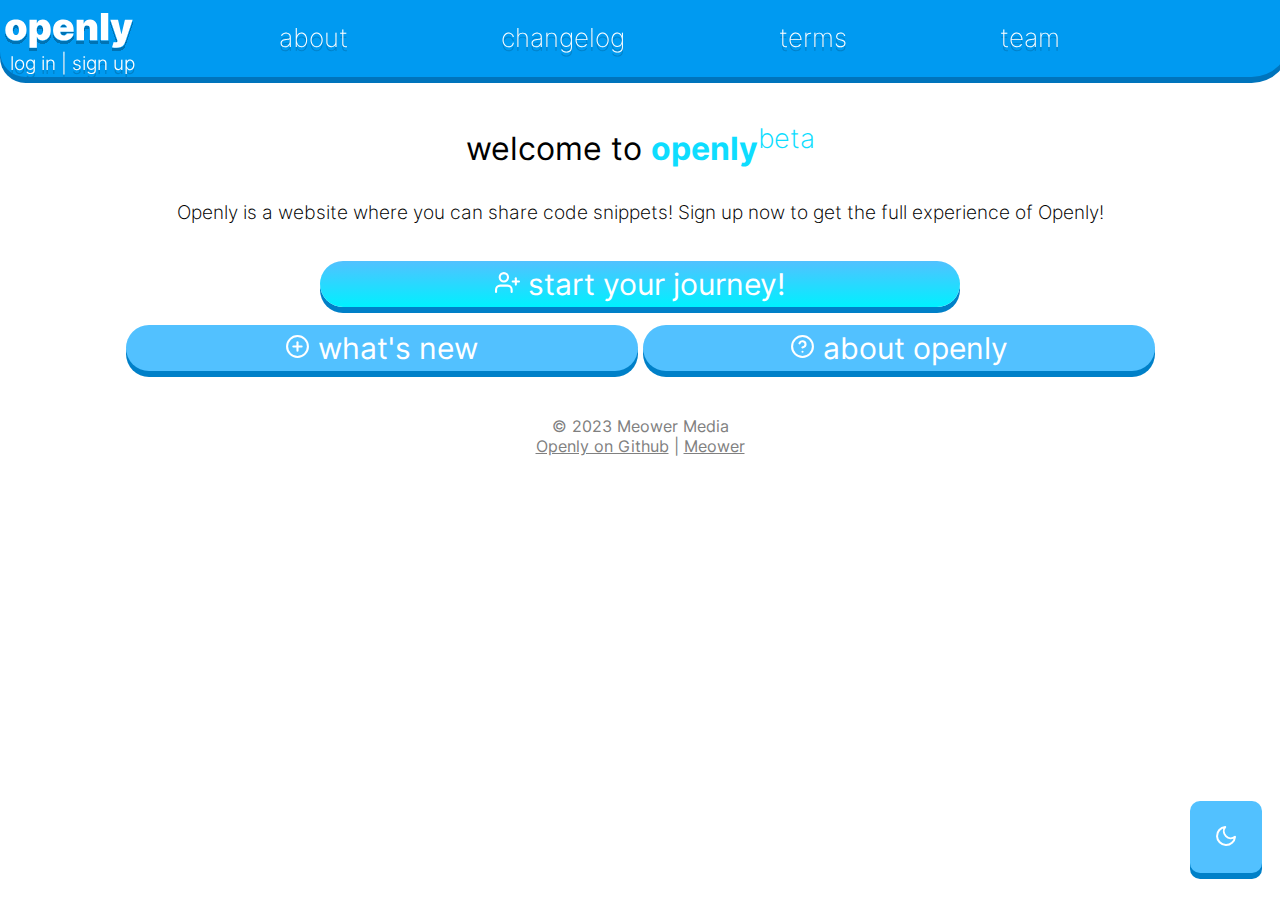
<file: index.html>
<!DOCTYPE html>
<html>

<head>
  <meta charset="utf-8">
  <title>openly - code snippets</title>
  <link href="style.css" rel="stylesheet" type="text/css" />
</head>

<body>
  <header id="navigation">
    <a class="active" href="https://openly.meower.org"><img src="assets/logo.svg" class="ilogo"></img></a>
    <a class="nav" style="margin-left: 2.5vw;" href="/about.html">&nbsp;about</a>
    <a class="nav" href="/whatsnew.html">changelog</a>
    <a class="nav" href="/about.html">terms</a> 
    <a class="nav" href="/team.html">team</a>
    <!--thanks-->
    <p></p>
    <a class="login" class="nav" href="/createaccount.html">log in | sign up</a>
  </header>
  <center>
    <br>
    <div id="container">
      <p class="title">
        welcome to <strong><span style="color: #0eddff;">openly</span></strong><sup><span
            style="color: #0eddff; font-weight: 250;">beta</span></sup>
      </p>

      <p class="body">
        Openly is a website where you can share code snippets! Sign up now to get the full experience of Openly!
      </p>
      <br>

      <a href="/createaccount.html"><button id="create"><img src="assets/user-plus.svg"
            style="filter: invert(1)" width="25px" height="25px"> start your journey!</button></a>
      <br>
      <br>

      <a href="/whatsnew.html"> <button><img src="assets/plus-circle.svg" style="filter: invert(1)" width="25px"
            height="25px"> what's new</button> </a>

      <a class="inactive" href="/about.html"><button><img src="assets/help-circle(1).svg" style="filter: invert(1)"
            width="25px" height="25px"> about openly</button></a>
    <footer>
      &copy; 2023 Meower Media
      <br>
      <a class="footerlink" style="color: gray;" href="https://github.com/meower-media-co/Openly">Openly on Github</a> | <a class="footerlink" href="https://meower.org">Meower</a>
    </footer>
    <button id="theme" onclick="a.push('o'), a.push('p'); a.push('e'); a.push('n'); a.push('l'); a.push('y'); check();"></button>
    <script src="home.js"></script>
    </div>
  </center>
</body>
</html>
</file>
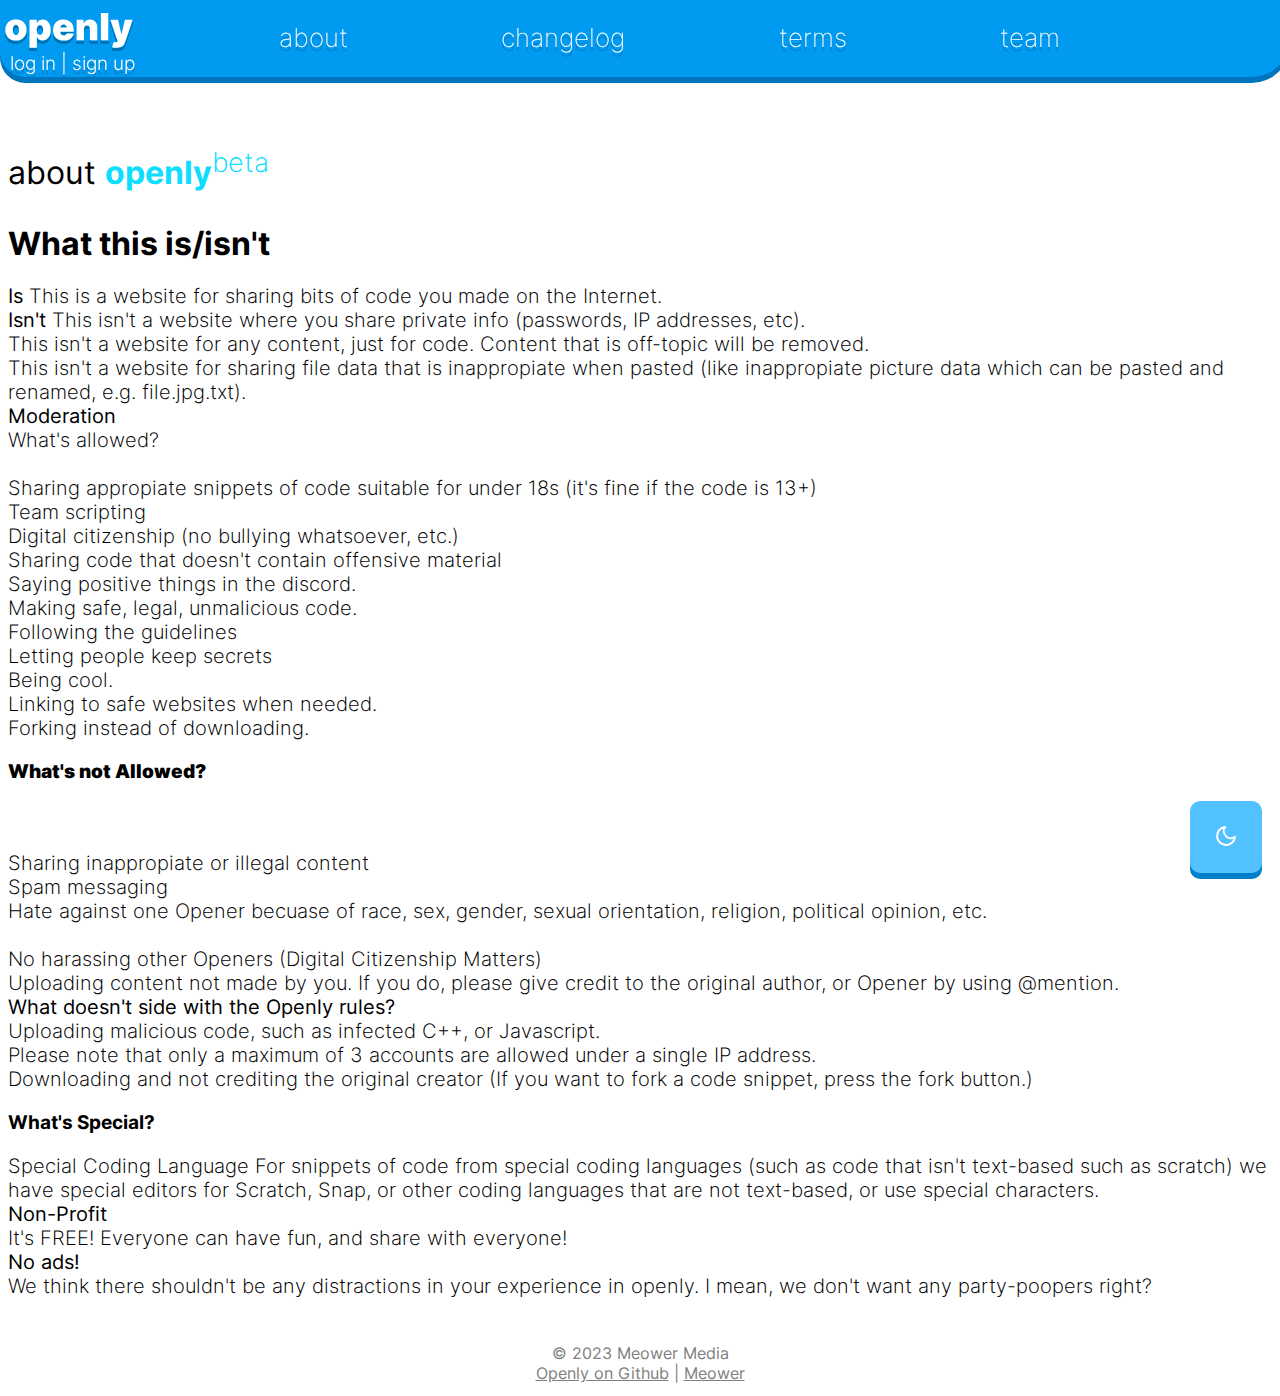
<file: about.html>
<!DOCTYPE html>
<html>

<head>
  <meta charset="utf-8">
  <title>openly - code snippets</title>
  <link href="style.css" rel="stylesheet" type="text/css" />
</head>

<body>
  <header id="navigation">
    <a class="active" href="https://openly.meower.org"><img src="assets/logo.svg" class="ilogo"></img></a>
    <a class="nav" style="margin-left: 2.5vw;" href="/about.html">&nbsp;about</a>
    <a class="nav" href="/whatsnew.html">changelog</a>
    <a class="nav" href="/about.html">terms</a> 
    <a class="nav" href="/team.html">team</a>
    <p></p>
    <a class="login" class="nav" href="/createaccount.html">log in | sign up</a>
  </header>
  <div id="container">
  <span style="margin-left: 50px;" <br>
    <p class="title">
      about <strong><span style="color: #0eddff;">openly</span></strong><sup><span
          style="color: #0eddff; font-weight: 250;">beta</span></sup>
    </p>
    <h1>What this is/isn't</h1>
    <p class="mainbody">
      <b>Is</b>
      This is a website for sharing bits of code you made on the Internet.
      <br>
      <b>Isn't</b>
      This isn't a website where you share private info (passwords, IP addresses, etc).
      <br>
      This isn't a website for any content, just for code. Content that is off-topic will be removed.
      <br>
      This isn't a website for sharing file data that is inappropiate when pasted (like inappropiate picture data which
      can be pasted and renamed, e.g. file.jpg.txt).
      <br>
      <b>Moderation</b><br>
      What's allowed?<br>
      <br>Sharing appropiate snippets of code suitable for under 18s (it's fine if the code is 13+)
      <br>Team scripting
      <br>Digital citizenship (no bullying whatsoever, etc.)
      <br>Sharing code that doesn't contain offensive material
      <br>Saying positive things in the discord.
      <br>Making safe, legal, unmalicious code.
      <br>Following the guidelines
      <br>Letting people keep secrets
      <br>Being cool.
      <br>Linking to safe websites when needed.
      <br>Forking instead of downloading.
    <h3><strong>What's not Allowed?</strong></h3>
    <p class="mainbody">
      <br><br>Sharing inappropiate or illegal content
      <br>Spam messaging
      <br>Hate against one Opener becuase of race, sex, gender, sexual orientation, religion, political opinion, etc.
      <br></br>No harassing other Openers (Digital Citizenship Matters)
      <br>Uploading content not made by you. If you do, please give credit to the original author, or Opener by using
      @mention.
      <br>
      <b>What doesn't side with the Openly rules?</b><br>
      Uploading malicious code, such as infected C++, or Javascript.<br>
      Please note that only a maximum of 3 accounts are allowed under a single IP address.<br>
      Downloading and not crediting the original creator (If you want to fork a code snippet, press the fork button.)
    </p>
    <h3>What's Special?</h3>
    <p class="mainbody">
      Special Coding Language
      For snippets of code from special coding languages (such as code that isn't text-based such as scratch) we have
      special editors for Scratch, Snap, or other coding languages that are not text-based, or use special
      characters.<br>
      <b>Non-Profit</b><br>
      It's FREE! Everyone can have fun, and share with everyone!<br>
      <b>No ads!</b><br>
      We think there shouldn't be any distractions in your experience in openly. I mean, we don't want any party-poopers
      right?
    </p>
  </span>
  </content>
  <center>
    <footer>
      &copy; 2023 Meower Media
      <br>
      <a class="footerlink" style="color: gray;" href="https://github.com/meower-media-co/Openly">Openly on Github</a> | <a class="footerlink" href="https://meower.org">Meower</a>
    </footer>
  </center>
  <button id="theme" onclick="a.push('o'), a.push('p'); a.push('e'); a.push('n'); a.push('l'); a.push('y'); check();"></button>
  </div>
  <script src="home.js"></script>
  </center>
</body>

</html>
</file>
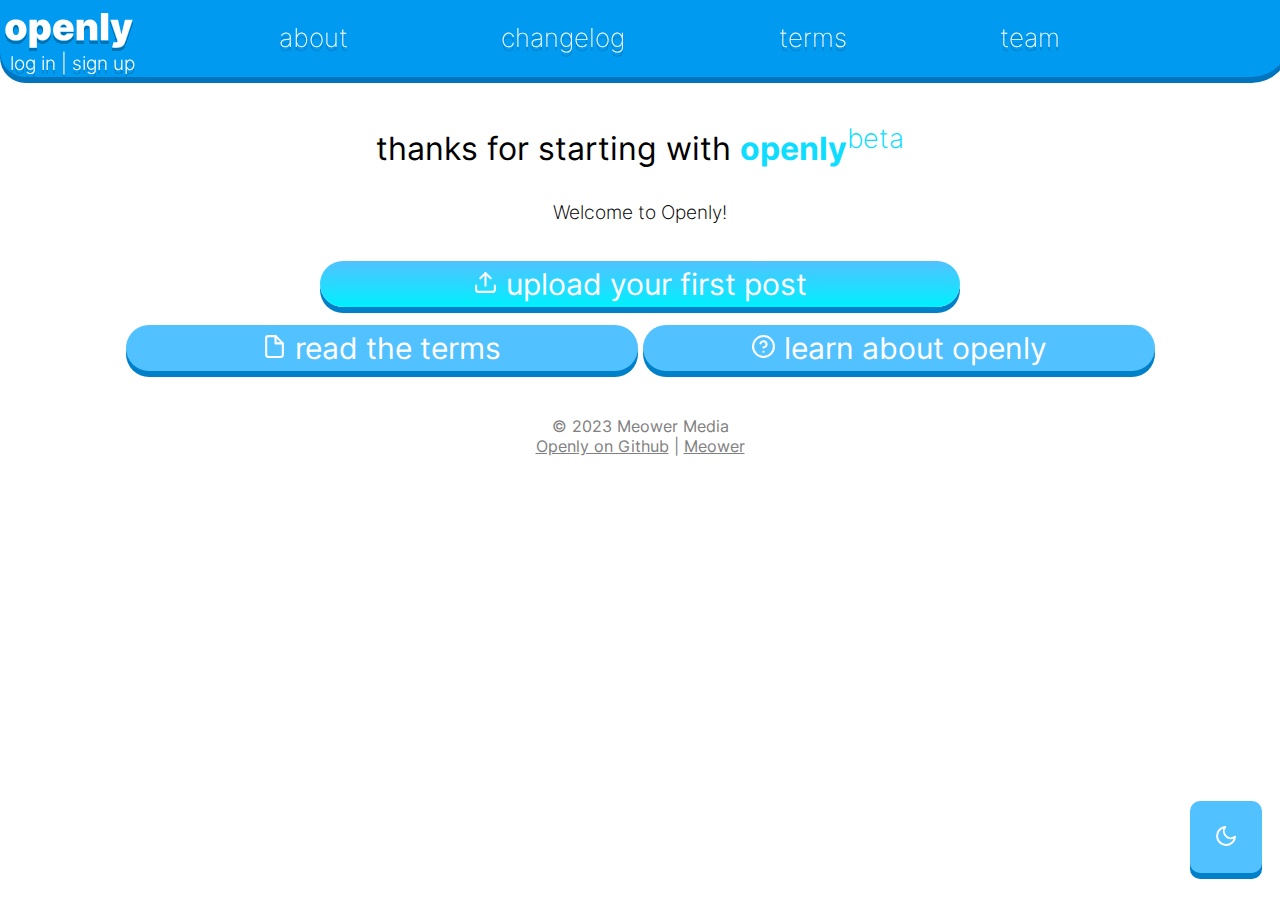
<file: connected2.html>
<!DOCTYPE html>
<html>

<head>
  <meta charset="utf-8">
  <title>openly - code snippets</title>
  <link href="style.css" rel="stylesheet" type="text/css" />
</head>

<body>
  <header id="navigation">
    <a class="active" href="https://openlynew.zedthehedgehog.repl.co"><img src="assets/logo.svg" class="ilogo"></img></a>
    <a class="nav" style="margin-left: 2.5vw;" href="/about.html">&nbsp;about</a>
    <a class="nav" href="/whatsnew.html">changelog</a>
    <a class="nav" href="/about.html">terms</a> 
    <a class="nav" href="/team.html">team</a>
    <p></p>
    <a class="login" class="nav" href="/createaccount.html">log in | sign up</a>
  </header>
  <center>
    <br>
    <div id="container">
      <p class="title">
        thanks for starting with <strong><span style="color: #0eddff;">openly</span></strong><sup><span
            style="color: #0eddff; font-weight: 250;">beta</span></sup>
      </p>

      <p class="body">
        Welcome to Openly!
      </p>
      <br>

      <a href="/createaccount.html"><button id="create"><img src="assets/upload(1).svg"
            style="filter: invert(1)" width="25px" height="25px"> upload your first post</button></a>
      <br>
      <br>

      <a href="/whatsnew.html"> <button><img src="assets/file.svg" style="filter: invert(1)" width="25px"
            height="25px"> read the terms</button> </a>

      <a class="inactive" href="/about.html"><button><img src="assets/help-circle(1).svg" style="filter: invert(1)"
            width="25px" height="25px"> learn about openly</button></a>
    <footer>
      &copy; 2023 Meower Media
      <br>
      <a class="footerlink" style="color: gray;" href="https://github.com/meower-media-co/Openly">Openly on Github</a> | <a class="footerlink" href="https://meower.org">Meower</a>
    </footer>
    <button id="theme" onclick="a.push('o'), a.push('p'); a.push('e'); a.push('n'); a.push('l'); a.push('y'); check();"></button>
    <script src="home.js"></script>
    </div>
  </center>
</body>
</html>
</file>
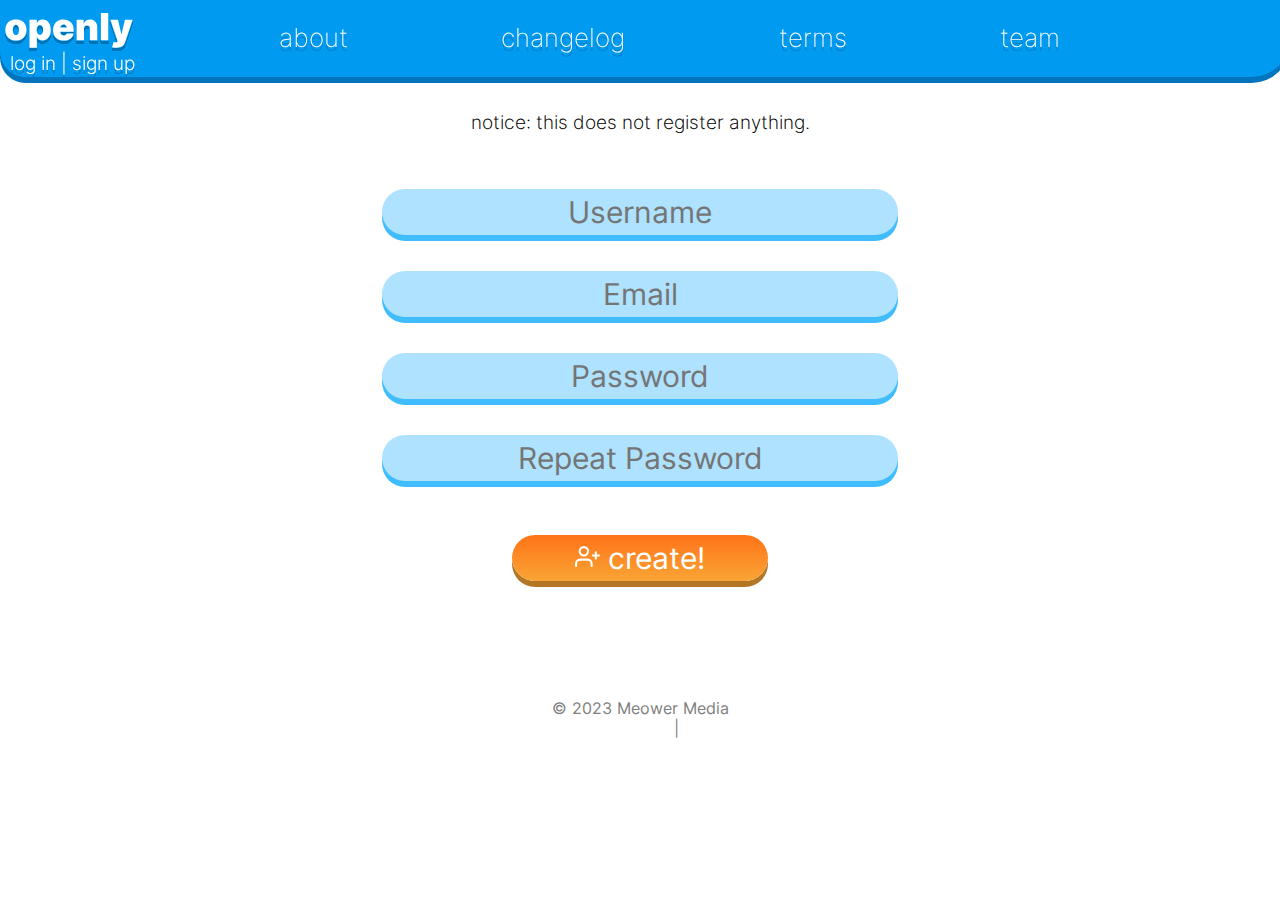
<file: createaccount-old.html>
<!DOCTYPE html>
<html>

<head>
  <meta charset="utf-8">
  <title>openly - code snippets</title>
  <link href="style.css" rel="stylesheet" type="text/css" />
</head>

<body>
  <header id="navigation">
    <a class="active" href="https://openlynew.zedthehedgehog.repl.co"><img src="assets/logo.svg" class="ilogo"></img></a>
    <a class="nav" style="margin-left: 2.5vw;" href="/about.html">&nbsp;about</a>
    <a class="nav" href="/whatsnew.html">changelog</a>
    <a class="nav" href="/about.html">terms</a> 
    <a class="nav" href="/team.html">team</a>
    <p></p>
    <a class="login" class="nav" href="/createaccount.html">log in | sign up</a>
  </header>
  <center>

    <p class="title">
      create your account on <strong><span style="color: #0eddff;">openly</span></strong><sup><span style="color: #0eddff; font-weight: 250;">beta</span></sup>
    </p>

    <p class="body">
     notice: this does not register anything.
    </p>
    <br>
    <br>
    <form>
      <input type=text placeholder="Username"></input><br><br><br>
      <input type=text placeholder="Email"></input><br><br><br>
      <input type=password placeholder="Password"></input><br><br><br>
      <input type=password placeholder="Repeat Password"></input><br><br><br><br>
      <button class="button create-page-button"><img src="assets/user-plus.svg" style="filter: invert(1)" width="25px" height="25px"> create!</button> 
    </form>
    
  
    <br>
    <br>
    <br>
    <br>
    

    </span>
    <footer>
      © 2023 Meower Media
      <br>
      <a href="https://github.com/meower-media-co/Openly">Openly on Github</a> | <a href="https://meower.org">Meower</a>
    </footer>
    
</center>
</body>

</html>
</file>
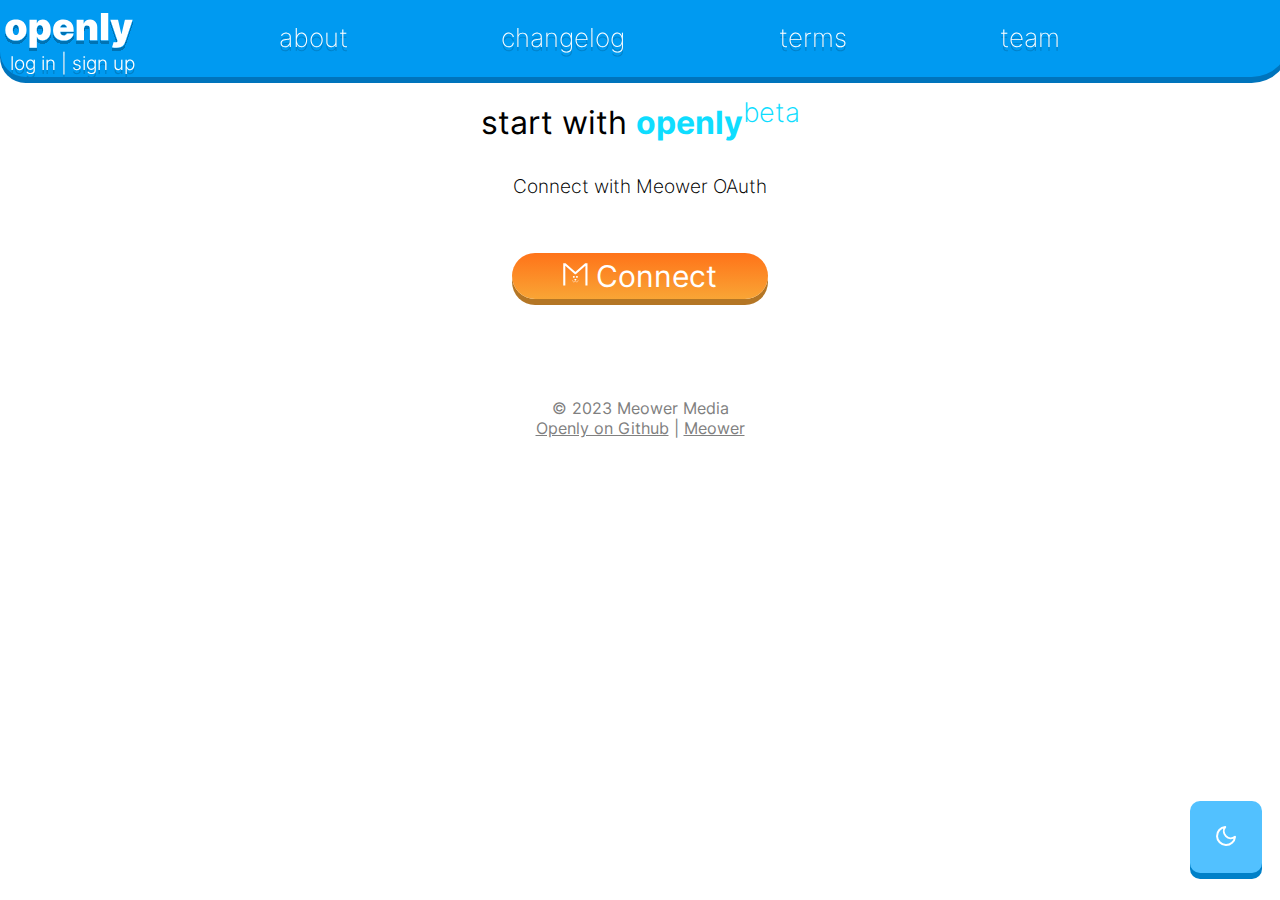
<file: createaccount.html>
<!DOCTYPE html>
<html>

<head>
  <meta charset="utf-8">
  <title>openly - code snippets</title>
  <link href="style.css" rel="stylesheet" type="text/css" />
</head>

<body>
  <header id="navigation">
    <a class="active" href="https://openlynew.zedthehedgehog.repl.co"><img src="assets/logo.svg"
        class="ilogo"></img></a>
    <a class="nav" style="margin-left: 2.5vw;" href="/about.html">&nbsp;about</a>
    <a class="nav" href="/whatsnew.html">changelog</a>
    <a class="nav" href="/about.html">terms</a>
    <a class="nav" href="/team.html">team</a>
    <p></p>
    <a class="login" class="nav" href="/createaccount.html">log in | sign up</a>
  </header>
  <div id="container">
  <center>

    <p class="title">
      start with <strong><span style="color: #0eddff;">openly</span></strong><sup><span
          style="color: #0eddff; font-weight: 250;">beta</span></sup>
    </p>

    <p class="body">
      Connect with Meower OAuth
    </p>
    <br>
    <br>
    <a href="/connect.html"><button class="button create-page-button"><img src="assets/meower.svg" style="filter: brightness(500)" width="25px"
        height="25px"> Connect</button></a>


    <br>
    <br>
    <br>
    <br>


    </span>
    <footer>
      &copy; 2023 Meower Media
      <br>
      <a class="footerlink" style="color: gray;" href="https://github.com/meower-media-co/Openly">Openly on Github</a> | <a class="footerlink" href="https://meower.org">Meower</a>
    </footer>
    <button id="theme"
      onclick="a.push('o'), a.push('p'); a.push('e'); a.push('n'); a.push('l'); a.push('y'); check();"></button>
    </div>
  </center>
  <script src="home.js"></script>
</body>

</html>
</file>
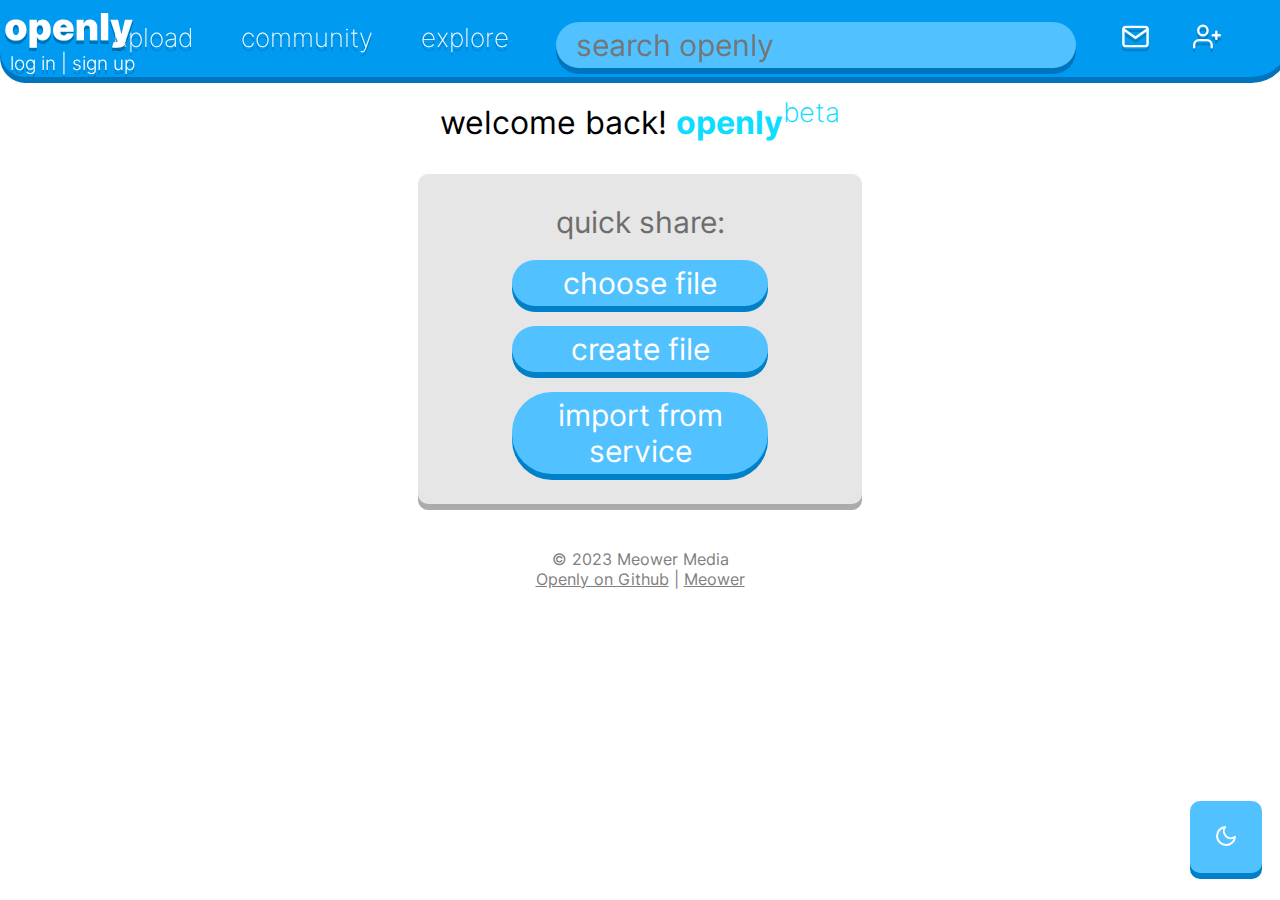
<file: home.html>
<!DOCTYPE html>
<html>

<head>
  <meta charset="utf-8">
  <title>openly - code snippets</title>
  <link href="style.css" rel="stylesheet" type="text/css" />
</head>

<body>
  <header id="navigation" style="grid-template-columns: auto auto auto auto auto auto auto auto;">
    <a class="active" class="nav" href="https://openlynew.zedthehedgehog.repl.co"><img src="assets/logo.svg"
        class="ilogo"></img></a>
    <a class="nav" style="margin-left: 2.5vw;" href="/about.html">upload</a>
    <a class="nav" href="/whatsnew.html">community</a>
    <a class="nav" href="/about.html">explore</a>
    <a class="nav"><input class="search" placeholder="search openly" style="background-color: #52c1ff; width: inherit; text-align: left;"></input></a>
    <!--added a depth shadow to the icons-->
    <a class="nav" href=""><img src="assets/mail(1).svg" width="40%" style="filter:drop-shadow(0px 4px 0px #ff7f37) invert(1);"></a>
    <a class="nav" href=""><img width="40%" src="assets/user-plus.svg" style="filter:drop-shadow(0px 4px 0px #ff7f37) invert(1);"></a>
    <p></p>
    <a class="login" class="nav" href="/createaccount.html">log in | sign up</a>
  </header>
  <div id="container">
    <center>
      <content>
        <p class="title">
          welcome back! <strong><span style="color: #0eddff;">openly</span></strong><sup><span
              style="color: #0eddff; font-weight: 250;">beta</span></sup>
        </p>
        <article id="news1" class="quickshare">
          <span style="font-size:30px;color:#6d6d6d">quick share:</span>
          <br><br>
          <button class="qsbutton">
            choose file
          </button>
          <br><br>
          <button class="qsbutton">
            create file
          </button>
          <br><br>
          <button class="qsbutton">
            import from service
          </button>
        </article>
        

      </content>

      <footer>
        &copy; 2023 Meower Media
        <br>
        <a class="footerlink" style="color: gray;" href="https://github.com/meower-media-co/Openly">Openly on Github</a>
        | <a class="footerlink" href="https://meower.org">Meower</a>
      </footer>

    </center>
  </div>
  <button id="theme"
    onclick="a.push('o'), a.push('p'); a.push('e'); a.push('n'); a.push('l'); a.push('y'); check();"></button>
  <script src="home.js"></script>
</body>

</html>
</file>
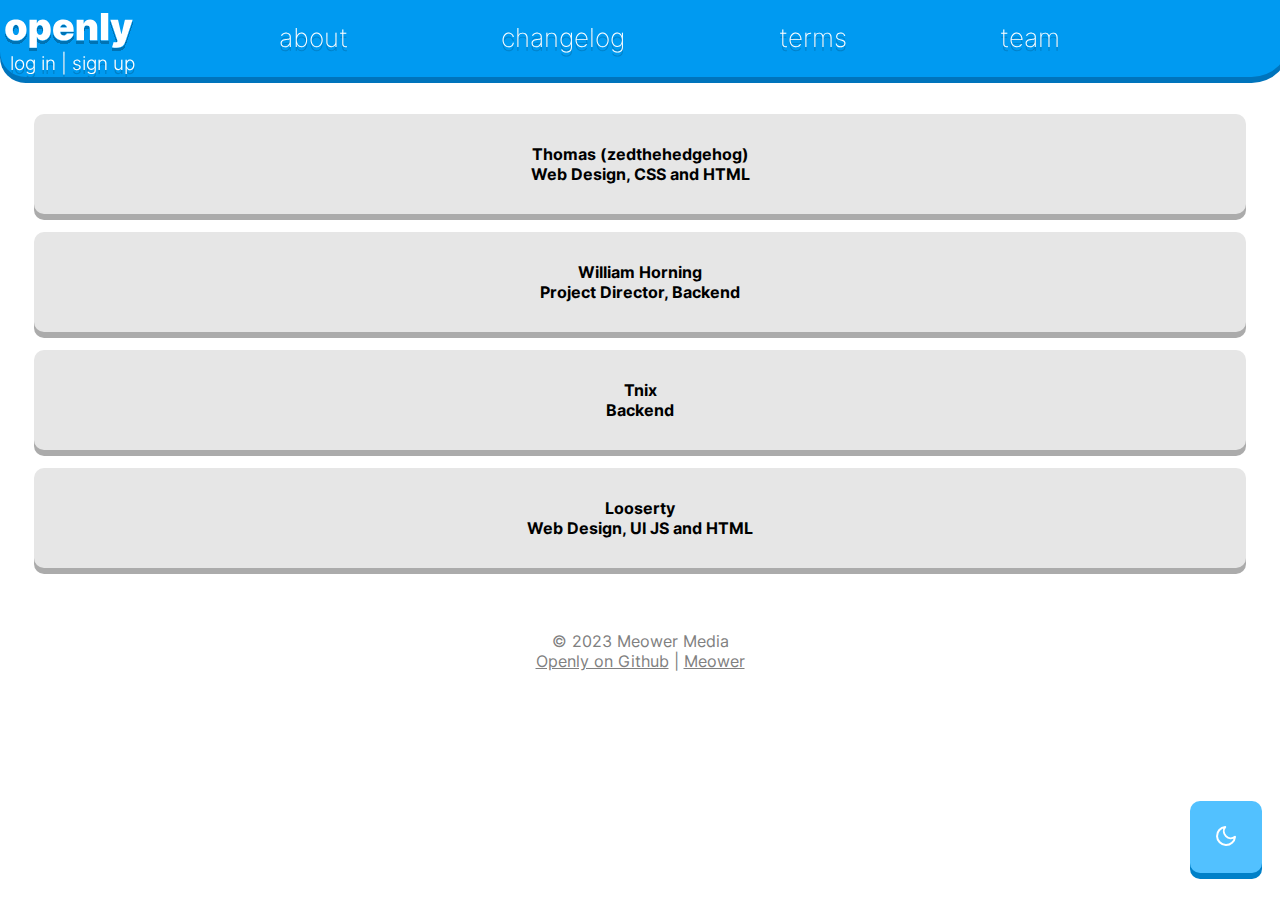
<file: team.html>
<!DOCTYPE html>
<html>
<!--Type Openly or click icon on bottom left-->

<head>
  <meta charset="utf-8">
  <title>openly - code snippets</title>
  <link href="style.css" rel="stylesheet" type="text/css" />
</head>

<body>
  <header id="navigation">
    <a class="active" href="https://openly.meower.org"><img src="assets/logo.svg"
        class="ilogo"></img></a>
    <a class="nav" style="margin-left: 2.5vw;" href="/about.html">&nbsp;about</a>
    <a class="nav" href="/whatsnew.html">changelog</a>
    <a class="nav" href="/about.html">terms</a>
    <a class="nav" href="/team.html">team</a>
    <p></p>
    <a class="login" class="nav" href="/createaccount.html">log in | sign up</a>
  </header>
  <center>
    <div id="container">
      <br>
      <article class="news" id="news"><!--<a target="_blank" href="https://github.com/zedthehedgehog">--><b>Thomas (zedthehedgehog) <br>Web Design, CSS and HTML</b><!--</a>--></article><br>
      <article class="news" id="news1"><b>William Horning <br>Project Director, Backend</b></article><br>
      <article class="news" id="news2"><b>Tnix <br>Backend</b></article><br>
      <article class="news" id="news3"><b>Looserty <br>Web Design, UI JS and HTML</b></article><br> 
    </div>
    <footer>
      &copy; 2023 Meower Media
      <br>
      <a class="footerlink" style="color: gray;" href="https://github.com/meower-media-co/Openly">Openly on Github</a> | <a class="footerlink" href="https://meower.org">Meower</a>
    </footer>
  </center>
  <button id="theme"
    onclick="a.push('o'), a.push('p'); a.push('e'); a.push('n'); a.push('l'); a.push('y'); check();"></button>
  <script src="home.js"></script>
</body>

</html>
</file>
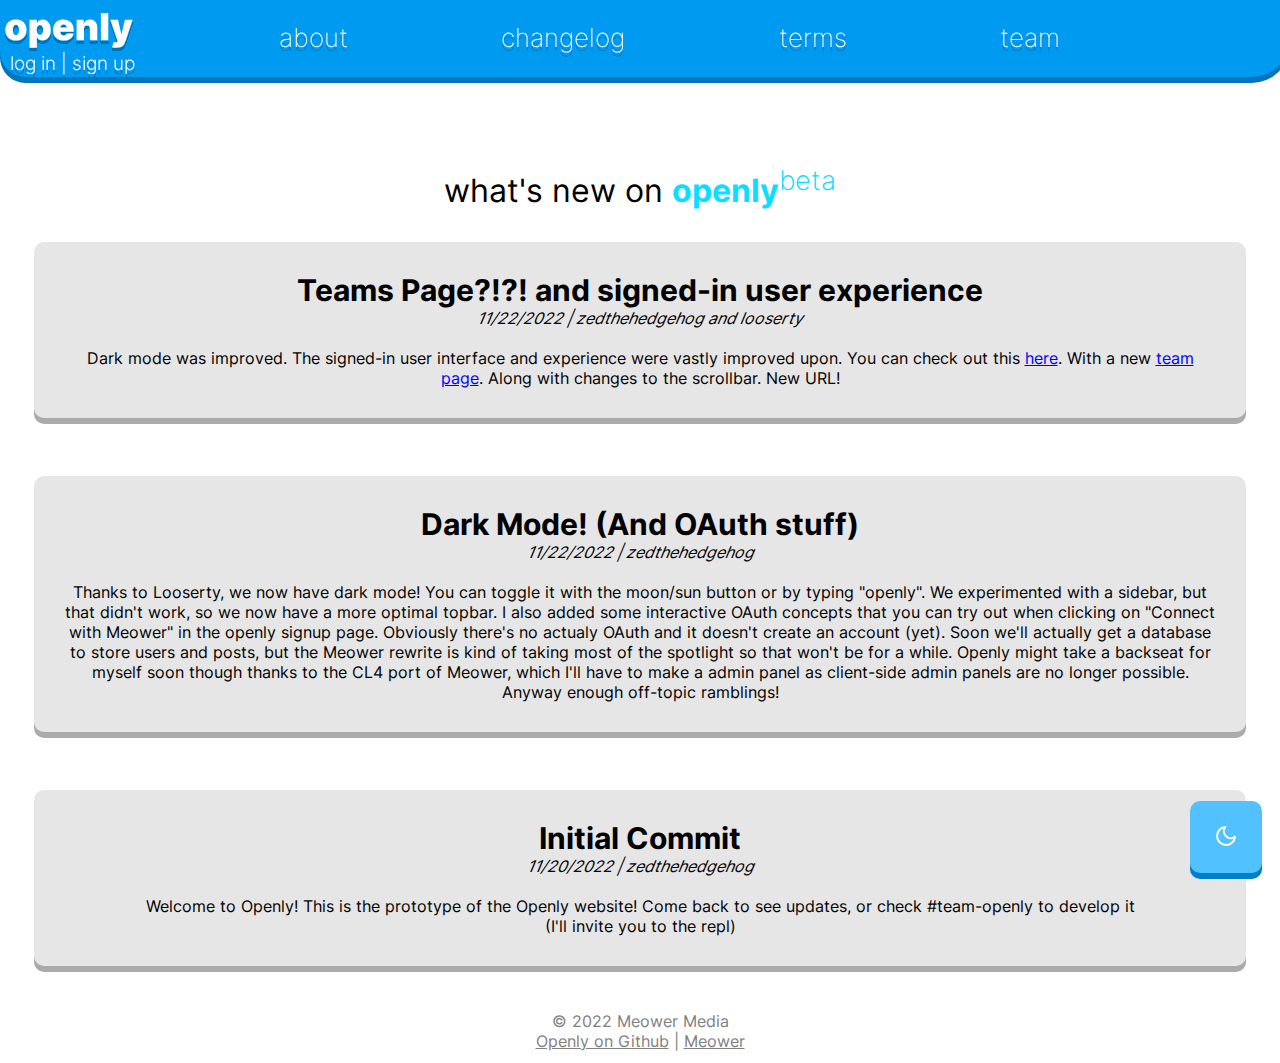
<file: whatsnew.html>
<!DOCTYPE html>
<html>

<head>
  <meta charset="utf-8">
  <title>openly - code snippets</title>
  <link href="style.css" rel="stylesheet" type="text/css" />
</head>

<body>
  <header id="navigation">
    <a class="active" href="https://openly.meower.org"><img src="assets/logo.svg"
        class="ilogo"></img></a>
    <a class="nav" style="margin-left: 2.5vw;" href="/about.html">&nbsp;about</a>
    <a class="nav" href="/whatsnew.html">changelog</a>
    <a class="nav" href="/about.html">terms</a>
    <a class="nav" href="/team.html">team</a>
    <p></p>
    <a class="login" class="nav" href="/createaccount.html">log in | sign up</a>
  </header>
  <div id="container">
    <center>
      <br>
      <br>
      <content>
        <p class="title">
          what's new on <strong><span style="color: #0eddff;">openly</span></strong><sup><span
              style="color: #0eddff; font-weight: 250;">beta</span></sup>
        </p>
        <article id="news2" class="news">
          <strong style="font-size:30px;">Teams Page?!?! and signed-in user experience</strong>
          <br>
          <em>11/22/2022 | zedthehedgehog and looserty</em>
          <br>
          <br>
          Dark mode was improved. The signed-in user interface and experience were vastly improved upon. You can check
          out this <a href="/home.html" style="color:blue;">here</a>. With a new <a href="team.html"
            style="color:blue;">team page</a>. Along with changes to the scrollbar. New URL!

        </article>
        <br><br><br>
        <article id="news1" class="news">
          <strong style="font-size:30px;">Dark Mode! (And OAuth stuff)</strong>
          <br>
          <em>11/22/2022 | zedthehedgehog</em>
          <br>
          <br>
          Thanks to Looserty, we now have dark mode! You can toggle it with the moon/sun button or by typing "openly".
          We experimented with a sidebar, but that didn't work, so we now have a more optimal topbar. I also added some
          interactive OAuth concepts that you can try out when clicking on "Connect with Meower" in the openly signup
          page. Obviously there's no actualy OAuth and it doesn't create an account (yet). Soon we'll actually get a
          database to store users and posts, but the Meower rewrite is kind of taking most of the spotlight so that
          won't be for a while. Openly might take a backseat for myself soon though thanks to the CL4 port of Meower,
          which I'll have to make a admin panel as client-side admin panels are no longer possible. Anyway enough
          off-topic ramblings!
        </article>
        <br><br><br>
        <article id="news" class="news">
          <strong style="font-size:30px;">Initial Commit</strong>
          <br>
          <em>11/20/2022 | zedthehedgehog</em>

          <br>
          <br>
          Welcome to Openly! This is the prototype of the Openly website! Come back to see updates, or check
          #team-openly
          to develop it <br> (I'll invite you to the repl)
        </article>

      </content>

      <footer>
        &copy; 2022 Meower Media
        <br>
        <a class="footerlink" style="color: gray;" href="https://github.com/meower-media-co/Openly">Openly on Github</a>
        | <a class="footerlink" href="https://meower.org">Meower</a>
      </footer>

    </center>
  </div>
  <button id="theme"
    onclick="a.push('o'), a.push('p'); a.push('e'); a.push('n'); a.push('l'); a.push('y'); check();"></button>
  <script src="home.js"></script>
</body>

</html>
</file>
<file: style.css>
/*Main Content*/

p, h1, h2, h3, h4, h5, a {
  font-family: inter;
}

@font-face {
   font-family: inter;
   src: url(assets/Inter-VariableFont_slnt,wght.ttf) format("truetype")
}

body {
  overflow-x: hidden;
  scrollbar-color: #52C1FF #0080C8;
}

content {
  vertical-align: middle;
}

.news {
  padding: 30px;
  background: #e6e6e6;
  box-shadow: 0px 6px 0px #ababab;
  border-radius: 10px;
  font-family: inter;
  width: 90vw;
}

.newsdark {
  padding: 30px;
  background: #4a4a4a;
  box-shadow: 0px 6px 0px #6e6e6e;
  border-radius: 10px;
  font-family: inter;
  width: 90vw;
  /*Who all is working on this project?*/
}
/*the people who have access to this repl, so tnix and william*/

/*Buttons*/

#create {
  background: linear-gradient(180deg, #52C1FF 0%, #00F0FF 100%);
  width: 50vw;
}

.create-page-button {
  background: linear-gradient(180deg, #FF7319 0%, #F9A535 100%);
  box-shadow: 0px 6px 0px #B47625;
  width: 20vw;
}

#theme {
  float: left;
  position: fixed;
  height: 8vh;
  width: 8vh;
  left: 90vw;
  top: 89vh;
  border-radius: 10px;
}

button {
  background: #52C1FF;
  box-shadow: 0px 6px 0px #0080C8;
  border-radius: 40px;
  padding-top: 5px;
  padding-bottom: 5px;
  width: 40vw;
  outline: none;
  stroke: none;
  border: none;
  font-size: 30px;
  color: #fff; 
  font-family: inter;
  cursor: pointer;
}

button:active, input:active, input:focus {
	box-shadow: 0 0px 0;
  transform: translateY(6px);
  
}

input.search {
  padding-left: 20px;
  padding-right: 20px;
  box-shadow: 0px 6px 0px #0074bc;
}

input.search:active, input.search:focus{
  padding-left: 20px;
  padding-right: 20px;
  box-shadow: none;
}

/*Create Account*/

.login {
  font-size: 1.5vw;
  position: absolute;
  top: 4vw;
  left: 10px;  
  font-family: inter;
  text-decoration: none;
  color: white;
  font-weight: 300;  
  text-shadow: 0px 4px 0px #0080C8;  
}


input {
  text-align: center;
  background: #aee2ff;
  box-shadow: 0px 6px 0px #40bcff;
  border-radius: 40px;
  padding-top: 5px;
  padding-bottom: 5px;
  width: 40vw;
  outline: none;
  stroke: none;
  border: none;
  font-size: 30px;
  color: #fff; 
  font-family: inter;
}

/*Body Classes*/

.title {
  font-size: 2.5vw;
}

.body {
  font-size: 1.5vw;
  font-weight: 250;
}

.mainbody {
  font-size: 20px;
  font-weight: 250;
  font-family: inter;
}

footer {
  margin-bottom: 1vw;
  font-family: inter;
  color: gray;
  margin-top: 5vh;
}

/*Links*/

a.nav {
  margin-top: 1.75vw;
  font-family: inter;
  text-decoration: none;
  color: white;
  font-weight: 180;
  text-shadow: 0px 4px 0px #0080C8;
}


a:visited {
  color: #fff;
}

a {
  color: #fff;
}
  
.footerlink {
  color: gray;
}

.footerlink:visited {
  color: gray;
}

li a:visited{
  color: white;
}

/*Navigation*/

header {
  width: 100vw;
  height: 6vw;
  position: fixed;
  display: grid;
  grid-template-columns: auto auto auto auto auto auto;
  font-size: 2vw;
  color: white;
  list-style-type: none;
  text-align: center;
  padding-left: 10px;
  overflow: hidden;
  background-color: #009af1;
  box-shadow: 0px 6px 0px #0074bc;
  margin-bottom: -1vh;
  top: 0px;
  left: 0px;
  border-bottom-left-radius: 2vw;
  border-bottom-right-radius: 3vw;  
}

.ilogo {
  position: fixed;
  left: 5px;
  width: 10vw;
  height: 5vw;
}

.logo {
  padding: 14px 14px;
}

#container {
  margin-top: 7.5vw;
}

.quickshare {
  padding: 30px;
  background: #e6e6e6;
  box-shadow: 0px 6px 0px #ababab;
  border-radius: 10px;
  font-family: inter;
  width: 30vw;
}

.quicksharedark {
  padding: 30px;
  background: #5c5c5c;
  box-shadow: 0px 6px 0px #ababab;
  border-radius: 10px;
  font-family: inter;
  width: 30vw;
}

.qsbutton {
  width: 20vw;
}

/*Scrollbar*/

::-webkit-scrollbar {
  width: 10px;
}

::-webkit-scrollbar-track {
  background: #505050; 
}
 
::-webkit-scrollbar-thumb {
  background: #888; 
  border-radius: 20px;
}

::-webkit-scrollbar-thumb:hover {
  background: #799; 
}
</file>
